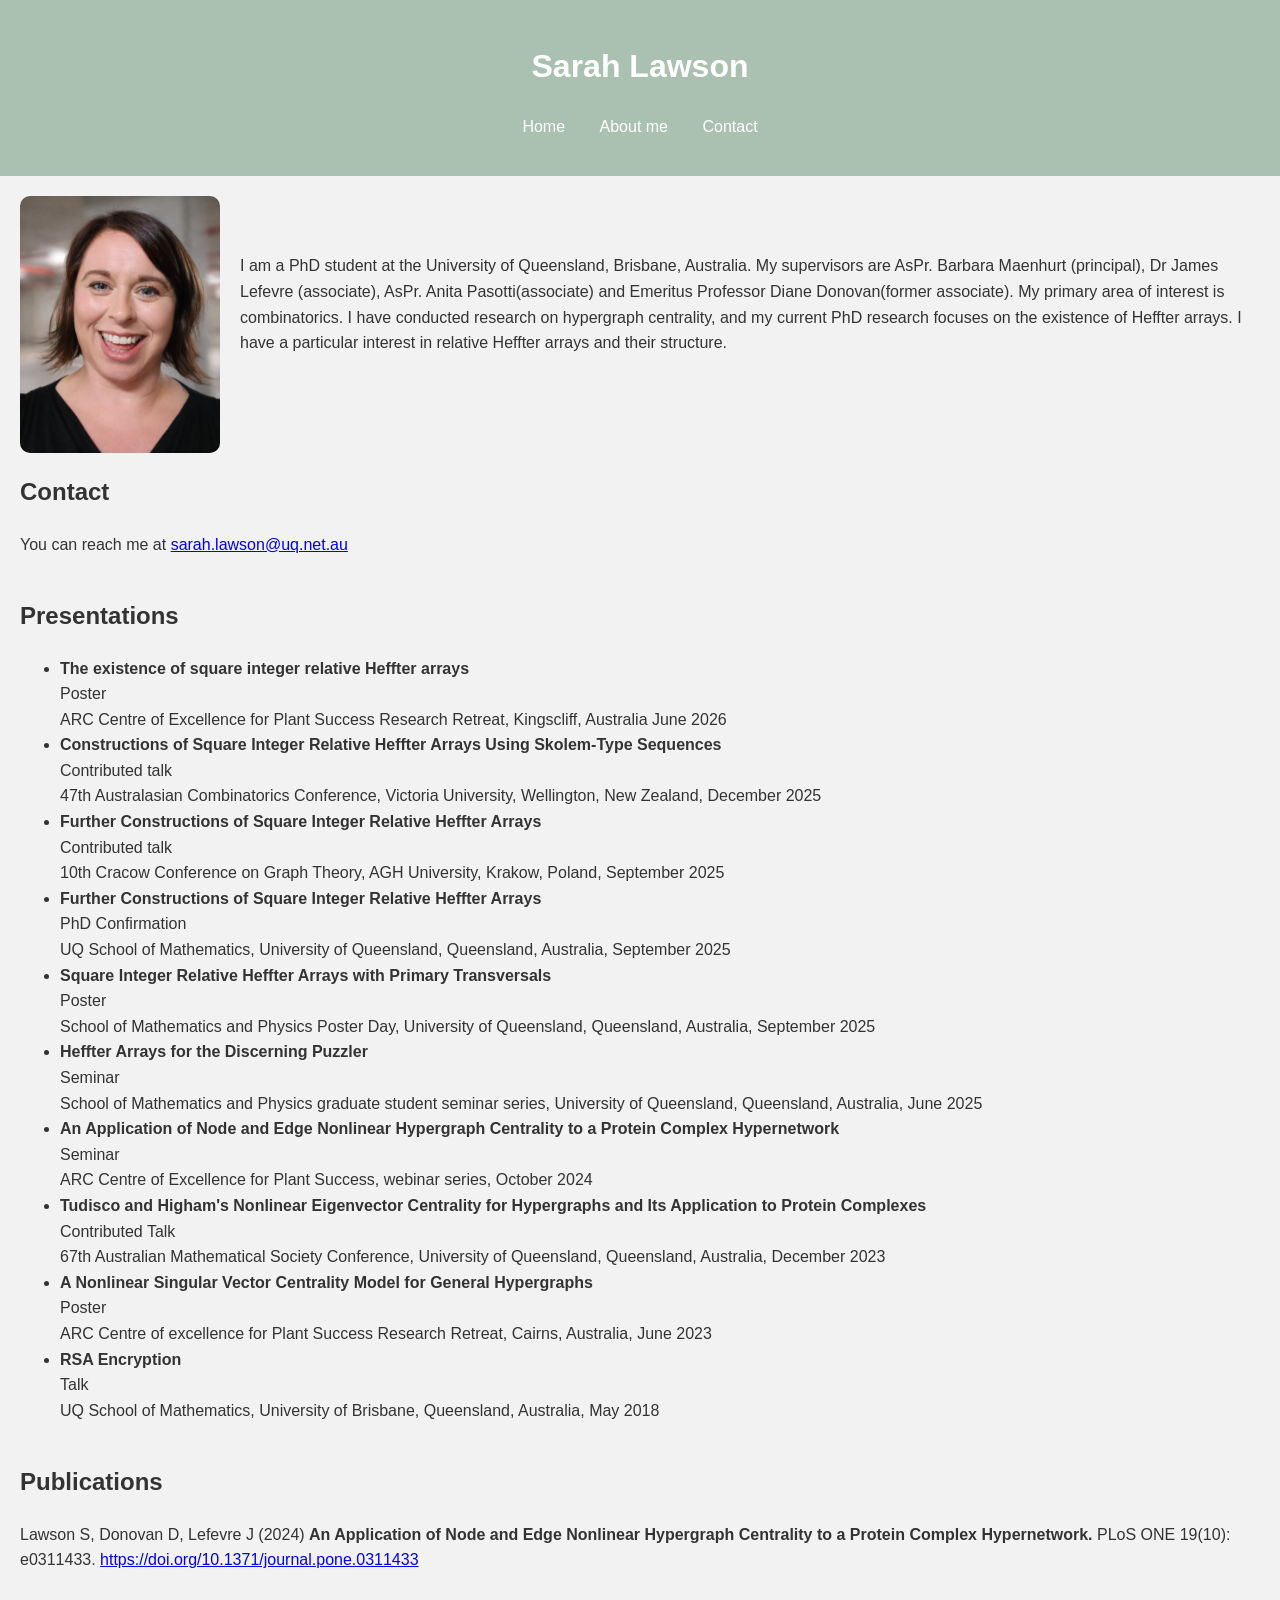
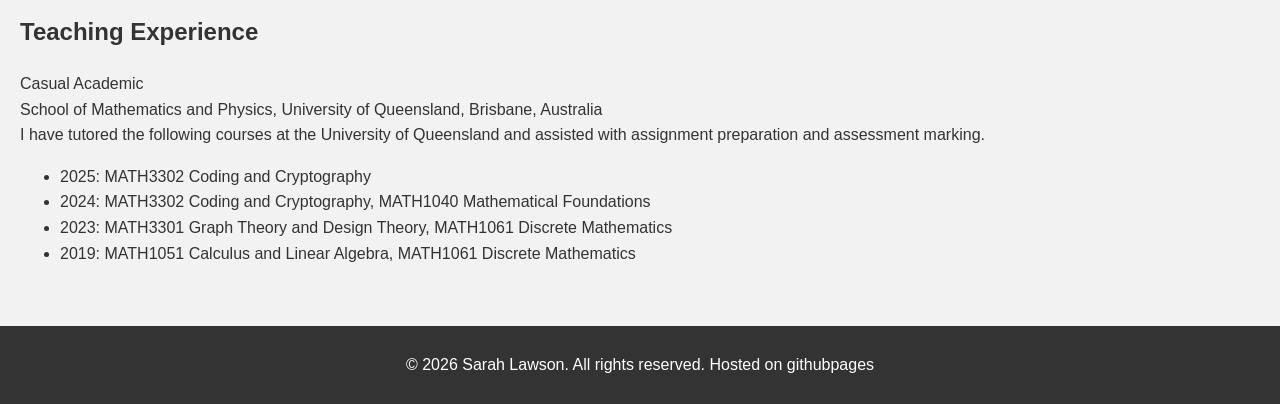
<file: index.html>
<!DOCTYPE html>
<html lang="en">
<head>
    <meta charset="UTF-8">
    <meta name="viewport" content="width=device-width, initial-scale=1.0">
    <title>Sarah Lawson</title>
    <!--https://github.com/LawsonSarah/LawsonSarah.github.io-->
    <link rel="stylesheet" href="style.css">
</head>
<body>
    <header>
        <h1>Sarah Lawson</h1>
        <nav>
            <ul>
                <li><a href="index.html">Home</a></li>
                
                <li><a href="about.html">About me</a></li>
                <li><a href="contact.html">Contact</a></li>
            </ul>
        </nav>
    </header>

    <main>
        <style>
  .side-by-side {
    display: flex;           /* arrange children in a row */
    align-items: center; /* centre align text to top of image */
    gap: 20px;               /* space between image and text */
  }

  .side-by-side img {
    width: 200px;            /* adjust as needed */
    height: auto;
    border-radius: 10px;     /* optional */
  }

  .side-by-side p {
    margin: 0;               /* remove extra paragraph spacing */
  }
</style>

<div class="side-by-side">
  <img src="images/portrait_Sarah.png" alt="Portrait of Sarah" class="portrait">

  <section id="home">
    <p>I am a PhD student at the University of Queensland, Brisbane, Australia. My supervisors are AsPr. Barbara Maenhurt (principal), Dr James Lefevre (associate), AsPr. Anita Pasotti(associate)
        and Emeritus Professor Diane Donovan(former associate). My primary area of interest is combinatorics. 
      I have conducted research on hypergraph centrality, and my current PhD research focuses on the existence of Heffter arrays. 
      I have a particular interest in relative Heffter arrays and their structure.</p>
  </section>
</div>

                <section id="contact">
            <h2>Contact</h2>
            <p>You can reach me at <a href="mailto:sarah.lawson@uq.net.au">sarah.lawson@uq.net.au</a></p>
        </section>


        <section id="presentations">
            <h2>Presentations</h2>
            <ul>
                <li><b>The existence of square integer relative Heffter arrays</b> <br /> 
                    Poster <br />
                ARC Centre of Excellence for Plant Success Research Retreat, Kingscliff, Australia June 2026 </li>
                <li><b>Constructions of Square Integer Relative Heffter Arrays Using Skolem-Type Sequences</b> <br />
                    Contributed talk <br />
                    47th Australasian Combinatorics Conference, Victoria University, Wellington, New Zealand, December 2025</li>
                <li><b>Further Constructions of Square Integer Relative Heffter Arrays</b><br />
                    Contributed talk <br />
                    10th Cracow Conference on Graph Theory, AGH University, Krakow, Poland, September 2025</li>
                <li><b>Further Constructions of Square Integer Relative Heffter Arrays</b><br />
                    PhD Confirmation <br />
                    UQ School of Mathematics, University of Queensland, Queensland, Australia, September 2025</li>
                                     
                    
                    
                <li> <b>Square Integer Relative Heffter Arrays with Primary Transversals</b><br />
                    Poster<br />
                    School of Mathematics and Physics Poster Day, University of Queensland, Queensland, Australia, September 2025</li> 
                    
                <li> <b>Heffter Arrays for the Discerning Puzzler</b><br />
                    Seminar<br />
                    School of Mathematics and Physics graduate student seminar series, University of Queensland, Queensland, Australia, June 2025</li> 
                    
                <li><b> An Application of Node and Edge Nonlinear Hypergraph Centrality to a Protein Complex Hypernetwork</b> <br />
                    Seminar<br />
                    ARC Centre of Excellence for Plant Success, webinar series, October 2024</li> 
                    
                <li> <b>Tudisco and Higham's Nonlinear Eigenvector Centrality for Hypergraphs and Its Application to Protein Complexes</b><br />
                    Contributed Talk <br />
                    67th Australian Mathematical Society Conference, University of Queensland, Queensland, Australia, December 2023</li> 
                    
                <li> <b>A Nonlinear Singular Vector Centrality Model for General Hypergraphs</b><br />
                    Poster<br />
                     ARC Centre of excellence for Plant Success Research Retreat, Cairns, Australia, June 2023</li> 
                    
                <li> <b>RSA Encryption </b><br />
                    Talk <br />
                    UQ School of Mathematics, University of Brisbane, Queensland, Australia, May 2018</li> 
        </ul>
        </section>

        <section id="Publications">
            <h2>Publications</h2>
            <p>Lawson S, Donovan D, Lefevre J (2024) <b>An Application of Node and Edge Nonlinear Hypergraph Centrality to a Protein Complex Hypernetwork.</b> 
                PLoS ONE 19(10): e0311433. <a href="https://doi.org/10.1371/journal.pone.0311433" target="_blank">
    https://doi.org/10.1371/journal.pone.0311433
</a></p>
        </section>

        <section id="Teaching Experience">
            <h2>Teaching Experience</h2>
            <p>Casual Academic<br />
                School of Mathematics and Physics, University of Queensland, Brisbane, Australia <br />

                I have tutored the following courses at the University of Queensland and assisted with assignment preparation and assessment marking.
                <ul>
                  <li>2025: MATH3302 Coding and Cryptography   </li>
                
                  <li>2024: MATH3302 Coding and Cryptography, MATH1040 Mathematical Foundations</li>
                 
                  <li>2023: MATH3301 Graph Theory and Design Theory, MATH1061 Discrete Mathematics</li>
                
                  <li>2019: MATH1051 Calculus and Linear Algebra, MATH1061 Discrete Mathematics</li>
        </section>

        

    </main>

    <footer>
        <p>&copy; 2026 Sarah Lawson. All rights reserved. Hosted on githubpages</p>
    </footer>
</body>
</html>
</file>
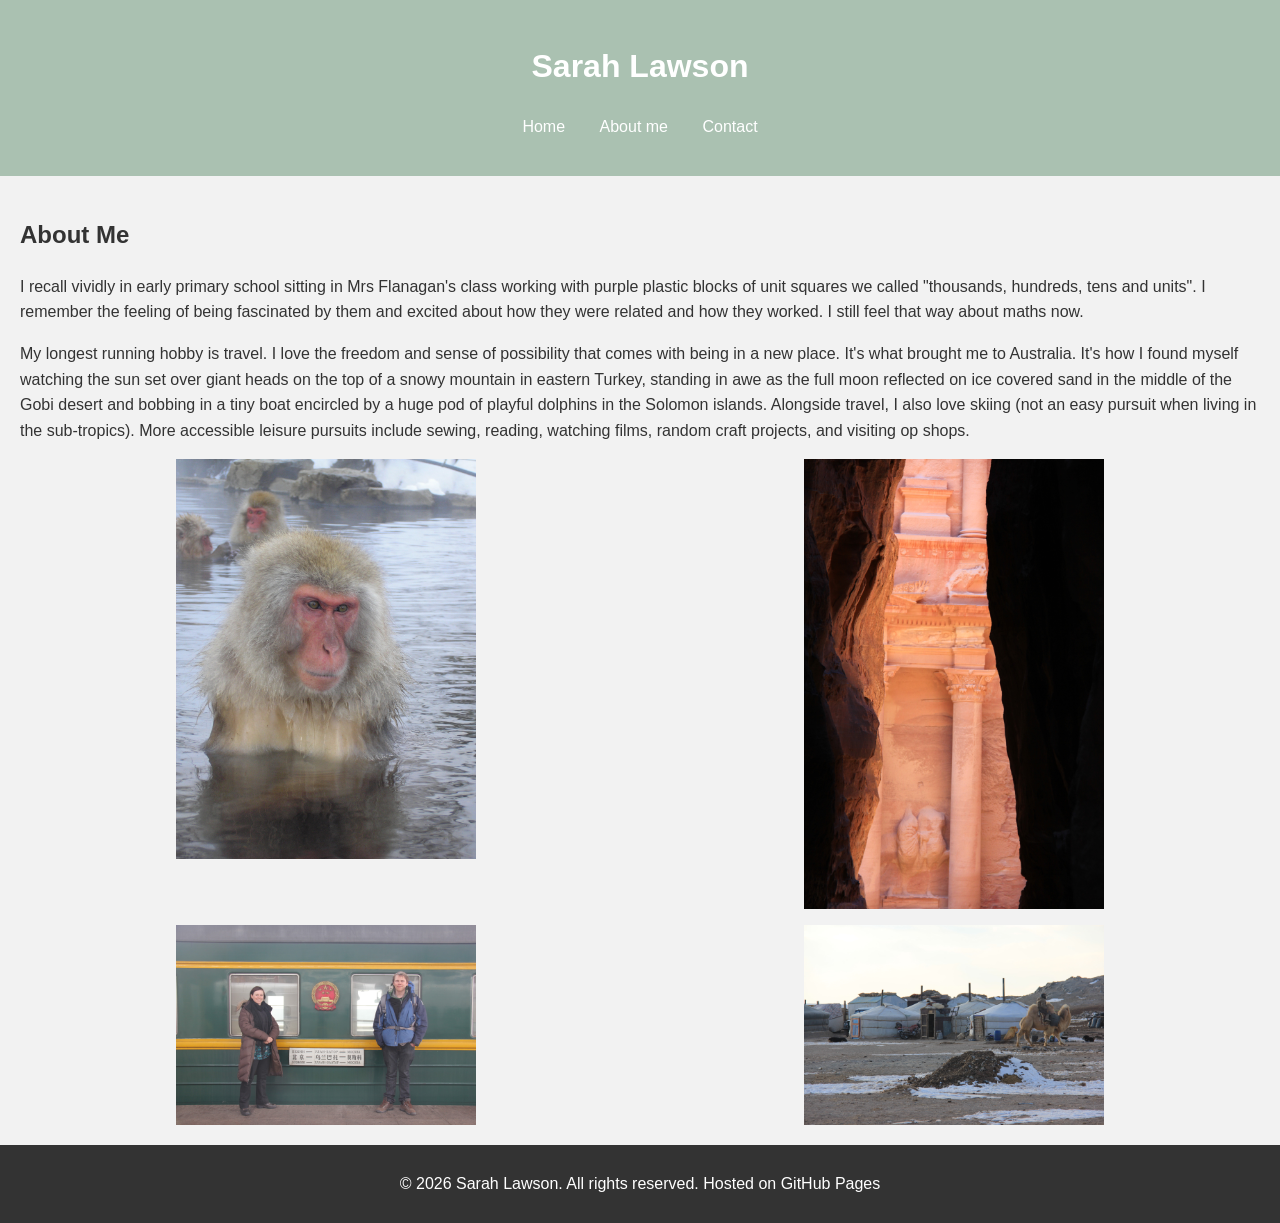
<file: about.html>
<!DOCTYPE html>
<html lang="en">
<head>
    <meta charset="UTF-8">
    <meta name="viewport" content="width=device-width, initial-scale=1.0">
    <title>About Me - Sarah Lawson</title>
    <link rel="stylesheet" href="style.css">
</head>
<body>
    <header>
        <h1>Sarah Lawson</h1>
        <nav>
            <ul>
                <li><a href="index.html">Home</a></li>
                <li><a href="about.html">About me</a></li>
                <li><a href="contact.html">Contact</a></li>
            </ul>
        </nav>
    </header>

    <main>
        <h2>About Me</h2>
      <p> <em></em>I recall vividly in early primary school sitting in Mrs Flanagan's class working with purple plastic blocks of unit squares we called "thousands, hundreds, tens and units". 
            I remember the feeling of being fascinated by them and excited about how they were related and how they worked. I still feel that way about maths now. </em></p>

        <p> My longest running hobby is travel. I love the freedom and sense of possibility that comes with being in a new place. It's what brought me to Australia. 
            It's how I found myself watching the sun set over giant heads on the top of a snowy mountain in eastern Turkey, 
            standing in awe as the full moon reflected on ice covered sand in the middle of the Gobi desert 
            and bobbing in a tiny boat encircled by a huge pod of playful dolphins in the Solomon islands.
            Alongside travel, I also love skiing (not an easy pursuit when living in the sub-tropics). 
            More accessible leisure pursuits include sewing, reading, watching films, random craft projects, and visiting op shops. </p>

<div class="photo-grid">

  <img src="images/P1010126_rot.JPG" alt="snowmonkey" class="portrait" >
  <img src="images/IMG_6591.JPG" alt="petra" class="portrait" >
  <img src="images/IMG_0209.JPG" alt="trans_siberian" class="portrait" >
  <img src="images/IMG_0081.JPG" alt="Gobi"class="portrait"  >
</div>



        
    </main>

    <footer>
        <p>&copy; 2026 Sarah Lawson. All rights reserved. Hosted on GitHub Pages</p>
    </footer>
</body>
</html>
</file>
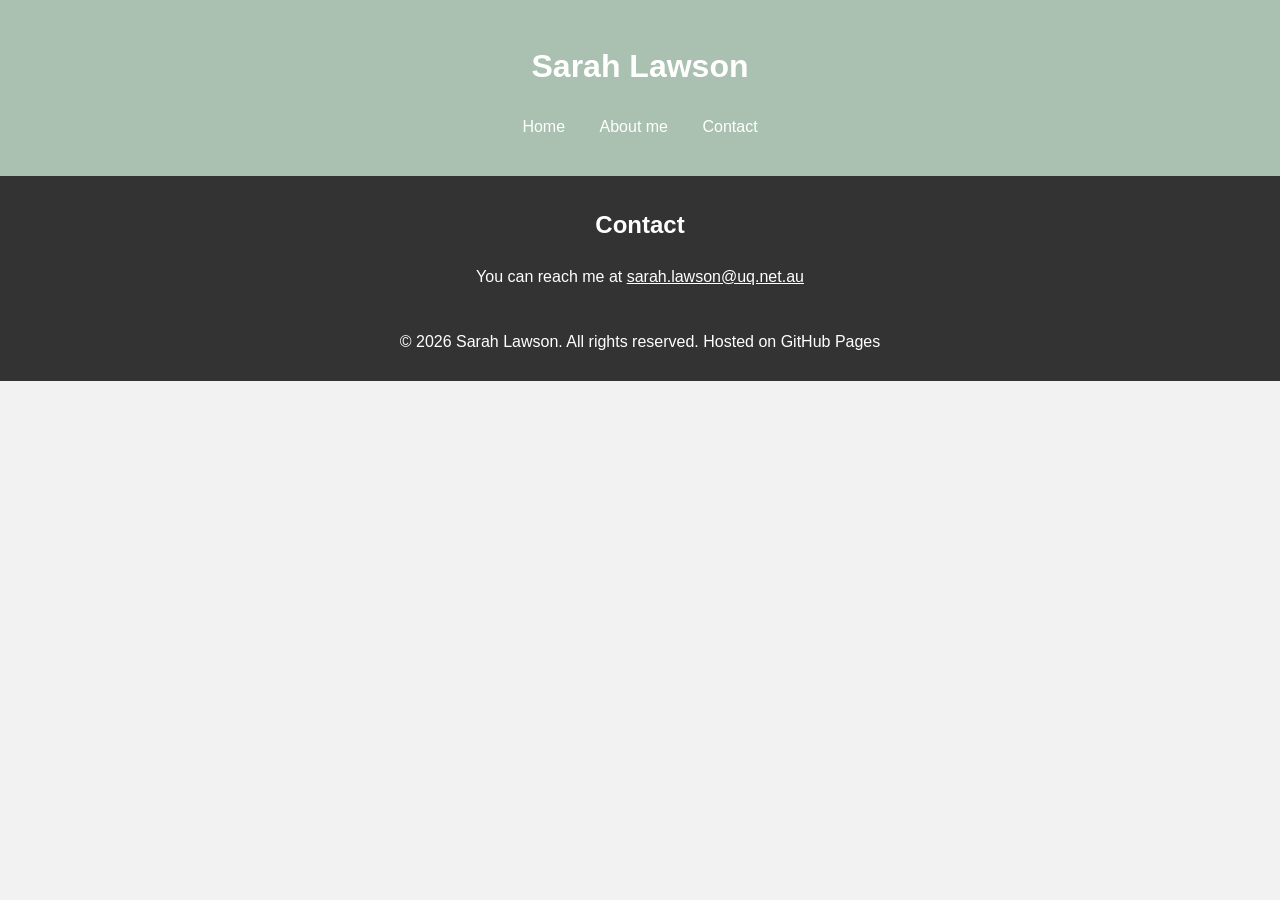
<file: contact.html>
<!DOCTYPE html>
<html lang="en">
<head>
    <meta charset="UTF-8">
    <meta name="viewport" content="width=device-width, initial-scale=1.0">
    <title>Contact - Sarah Lawson</title>
    <link rel="stylesheet" href="style.css">
</head>
<body>
    <header>
        <h1>Sarah Lawson</h1>
        <nav>
            <ul>
                <li><a href="index.html">Home</a></li>
                <li><a href="about.html">About me</a></li>
                <li><a href="contact.html">Contact</a></li>
            </ul>
        </nav>
    </header>


    <footer>

           <section id="contact">
            <h2>Contact</h2>
           <p>You can reach me at 
  <a href="mailto:sarah.lawson@uq.net.au" style="color: white;">sarah.lawson@uq.net.au</a>
</p>
        </section>
        
        <p>&copy; 2026 Sarah Lawson. All rights reserved. Hosted on GitHub Pages</p>
    </footer>
</body>
</html>
</file>
<file: style.css>
/* Basic styling for your website */
body {
    font-family: Arial, sans-serif;
    line-height: 1.6;
    margin: 0;
    padding: 0;
    background-color: #f2f2f2;
    color: #333;
}

header {
    background-color: #AAC1B1;
    color: white;
    padding: 20px 0;
    text-align: center;
}

nav ul {
    list-style: none;
    padding: 0;
}

nav ul li {
    display: inline;
    margin: 0 15px;
}

nav ul li a {
    color: white;
    text-decoration: none;
}

main {
    padding: 20px;
}

section {
    margin-bottom: 40px;
}

footer {
    background-color: #333;
    color: white;
    text-align: center;
    padding: 10px 0;
}

.portrait {
    width: 33%;
    max-width: 300px;   /* optional, stops it getting huge */
    height: auto;       /* keeps proportions correct */
    display: block;       /* makes the image act like a block element */
    margin: 0 auto;       /* auto left/right margins center it */
}

.photo-grid {
  display: grid;
  grid-template-columns: repeat(2, 1fr); /* 4 across */
  gap: 16px;
  max-width: 100%;
}

.photo-grid img {
  width: 100%;      /* forces shrinking */
  height: auto;
  object-fit: cover;
}
</file>
